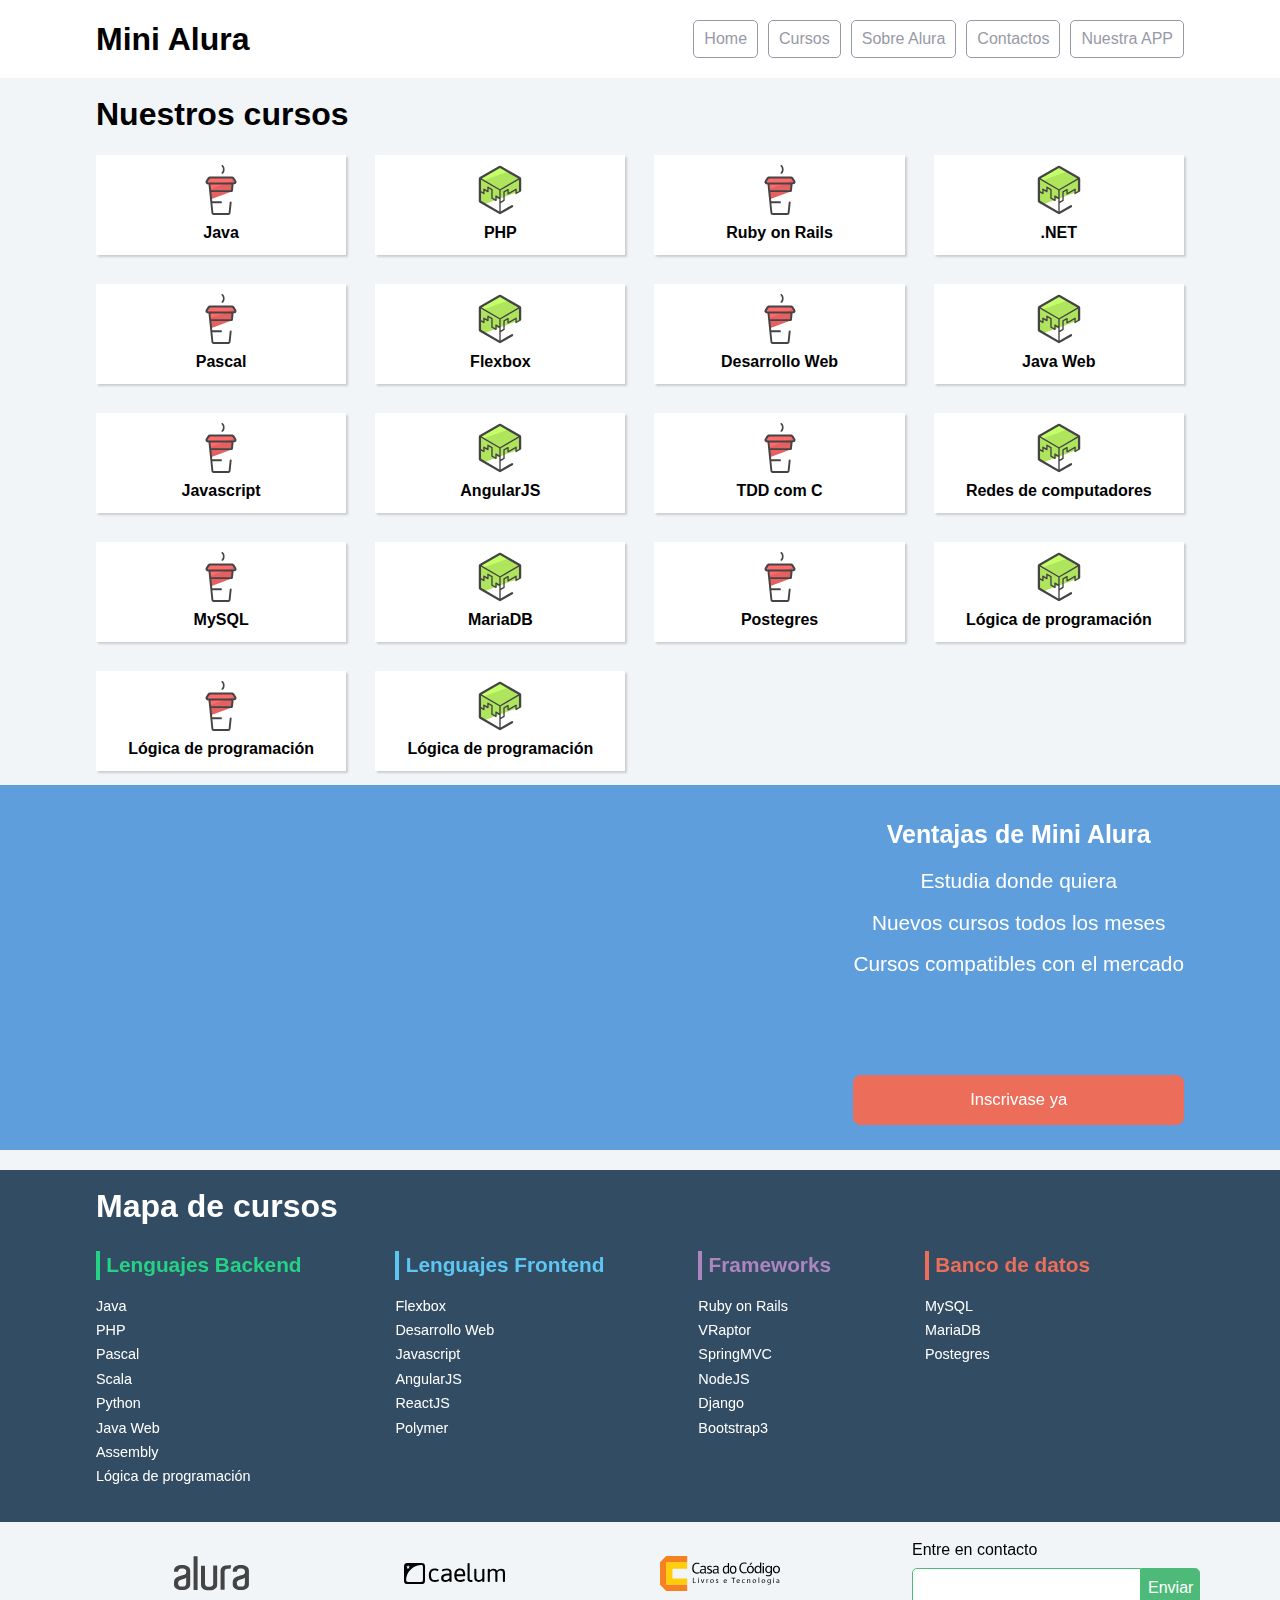
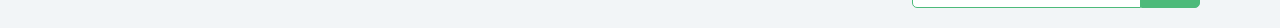
<file: vscode/1815-flexbox-posicione-elementos-en-la-pantalla-aula0/index.html>
<!doctype html>
<html>
<head>
	<meta charset="utf-8">
	<meta name="viewport" content="width=device-width, initial-scale=1">
	<title>Mini Alura | Cursos online</title>
	<link rel="stylesheet" href="css/reset.css">
	<link rel="stylesheet" href="css/style.css">
	<link rel="stylesheet" href="css/flexbox.css">
</head>
<body>

	<header class="headerPrincipal">
		<div class="container">
			<h1 class="headerPrincipal-titulo">
				<a href="#">Mini Alura</a>
			</h1>

			<nav class="headerPrincipal-nav">
				<a class="headerPrincipal-nav-link" href="#">Home</a>
				<a class="headerPrincipal-nav-link" href="#">Cursos</a>
				<a class="headerPrincipal-nav-link" href="#">Sobre Alura</a>
				<a class="headerPrincipal-nav-link" href="#">Contactos</a>
				<a class="headerPrincipal-nav-link headerPrincipal-nav-link-app" href="#">Nuestra APP</a>
			</nav>
		</div>

	</header>

	<main class="contenidoPrincipal">
		<div class="container">
			<h2 class="subtitulo">Nuestros cursos</h2>

			<nav>
				<ul class="contenidoPrincipal-cursos">
					<li class="contenidoPrincipal-cursos-link"><a href="#">Java</a></li>
					<li class="contenidoPrincipal-cursos-link"><a href="#">PHP</a></li>
					<li class="contenidoPrincipal-cursos-link"><a href="#">Ruby on Rails</a></li>
					<li class="contenidoPrincipal-cursos-link"><a href="#">.NET</a></li>
					<li class="contenidoPrincipal-cursos-link"><a href="#">Pascal</a></li>
					<li class="contenidoPrincipal-cursos-link"><a href="#">Flexbox</a></li>
					<li class="contenidoPrincipal-cursos-link"><a href="#">Desarrollo Web</a></li>
					<li class="contenidoPrincipal-cursos-link"><a href="#">Java Web</a></li>
					<li class="contenidoPrincipal-cursos-link"><a href="#">Javascript</a></li>
					<li class="contenidoPrincipal-cursos-link"><a href="#">AngularJS</a></li>
					<li class="contenidoPrincipal-cursos-link"><a href="#">TDD com C</a></li>
					<li class="contenidoPrincipal-cursos-link"><a href="#">Redes de computadores</a></li>
					<li class="contenidoPrincipal-cursos-link"><a href="#">MySQL</a></li>
					<li class="contenidoPrincipal-cursos-link"><a href="#">MariaDB</a></li>
					<li class="contenidoPrincipal-cursos-link"><a href="#">Postegres</a></li>
					<li class="contenidoPrincipal-cursos-link"><a href="#">Lógica de programación</a></li>
					<li class="contenidoPrincipal-cursos-link"><a href="#">Lógica de programación</a></li>
					<li class="contenidoPrincipal-cursos-link"><a href="#">Lógica de programación</a></li>
				</ul>
			</nav>
		</div>

		<section class="videoSobre">
			<div class="container">
				<iframe class="videoSobre-video" width="560" height="315" src="https://www.youtube.com/embed/bIlOsJzBVaY?list=PLh2Y_pKOa4UcF1BYPJR3EIMRi3nWAUxIp" frameborder="0" allowfullscreen></iframe>
				
				<div class="videoSobre-sobre">
					<h2 class="videoSobre-sobre-title">Ventajas de Mini Alura</h2>
					<ul class="videoSobre-sobre-list">
						<li class="videoSobre-sobre-item">Estudia donde quiera</li>
						<li class="videoSobre-sobre-item">Nuevos cursos todos los meses</li>
						<li class="videoSobre-sobre-item">Cursos compatibles con el mercado</li>
					</ul>
					<button class="videoSobre-button">Inscrivase ya</button>
				</div>
			</div>
		</section>

	</main>

	<footer class="rodapePrincipal">
		<div class="container">

			<section class="rodapePrincipal-navMap">
				<h3 class="subtitulo">Mapa de cursos</h3>
				<nav class="rodapePrincipal-navMap-list">

					<h4 class="navmap-list-title navmap-list-title-backend">Lenguajes Backend</h4>
					<a class="rodapePrincipal-navMap-link" href="#">Java</a>
					<a class="rodapePrincipal-navMap-link" href="#">PHP</a>
					<a class="rodapePrincipal-navMap-link" href="#">Pascal</a>
					<a class="rodapePrincipal-navMap-link" href="#">Scala</a>
					<a class="rodapePrincipal-navMap-link" href="#">Python</a>
					<a class="rodapePrincipal-navMap-link" href="#">Java Web</a>
					<a class="rodapePrincipal-navMap-link" href="#">Assembly</a>
					<a class="rodapePrincipal-navMap-link" href="#">Lógica de programación</a>

					<h4 class="navmap-list-title navmap-list-title-frontend">Lenguajes Frontend</h4>
					<a class="rodapePrincipal-navMap-link" href="#">Flexbox</a>
					<a class="rodapePrincipal-navMap-link" href="#">Desarrollo Web</a>
					<a class="rodapePrincipal-navMap-link" href="#">Javascript</a>
					<a class="rodapePrincipal-navMap-link" href="#">AngularJS</a>
					<a class="rodapePrincipal-navMap-link" href="#">ReactJS</a>
					<a class="rodapePrincipal-navMap-link" href="#">Polymer</a>
					
					<h4 class="navmap-list-title navmap-list-title-framework">Frameworks</h4>
					<a class="rodapePrincipal-navMap-link" href="#">Ruby on Rails</a>
					<a class="rodapePrincipal-navMap-link" href="#">VRaptor</a>
					<a class="rodapePrincipal-navMap-link" href="#">SpringMVC</a>
					<a class="rodapePrincipal-navMap-link" href="#">NodeJS</a>
					<a class="rodapePrincipal-navMap-link" href="#">Django</a>
					<a class="rodapePrincipal-navMap-link" href="#">Bootstrap3</a>

					<h4 class="navmap-list-title navmap-list-title-bancoDeDados">Banco de datos</h4>
					<a class="rodapePrincipal-navMap-link" href="#">MySQL</a>
					<a class="rodapePrincipal-navMap-link" href="#">MariaDB</a>
					<a class="rodapePrincipal-navMap-link" href="#">Postegres</a>

				</nav>
			</section>

		</div>

		<section class="rodapePrincipal-patrocinadores">
			<div class="container">
				<ul class="rodapePrincipal-patrocinadores-list">
					<li>
						<a class="rodapePrincipal-patrocinadores-list-link patrocinadores-list-link-alura" href="#">
							<img src="img/logos/alura.svg" alt="Logo da Alura">
						</a>
					</li>
					<li>
						<a class="rodapePrincipal-patrocinadores-list-link patrocinadores-list-link-caelum" href="#">
							<img src="img/logos/caelum.svg" alt="Logo da Caelum">
						</a>
					</li>
					<li>
						<a class="rodapePrincipal-patrocinadores-list-link patrocinadores-list-link-casaDoCodigo" href="#">
							<img src="img/logos/cdc.svg" alt="Logo da Casa do Código">
						</a>
					</li>
				</ul>
				<form class="rodapePrincipal-contatoForm" action="#">
					<fieldset>
						<legend class="rodapePrincipal-contatoForm-legend" for="email-contato">Entre en contacto</legend>
						<div class="rodapePrincipal-contatoForm-fieldset"> 
							<input class="rodapePrincipal-contatoForm-emailInput" type="email" name="email-contato" id="email-contato">
							<button class="rodapePrincipal-contatoForm-submit" type="submit">Enviar</button>
						</div>
					</fieldset>
				</form>
			</div>
		</section>
	</footer>

</body>
</html>
</file>
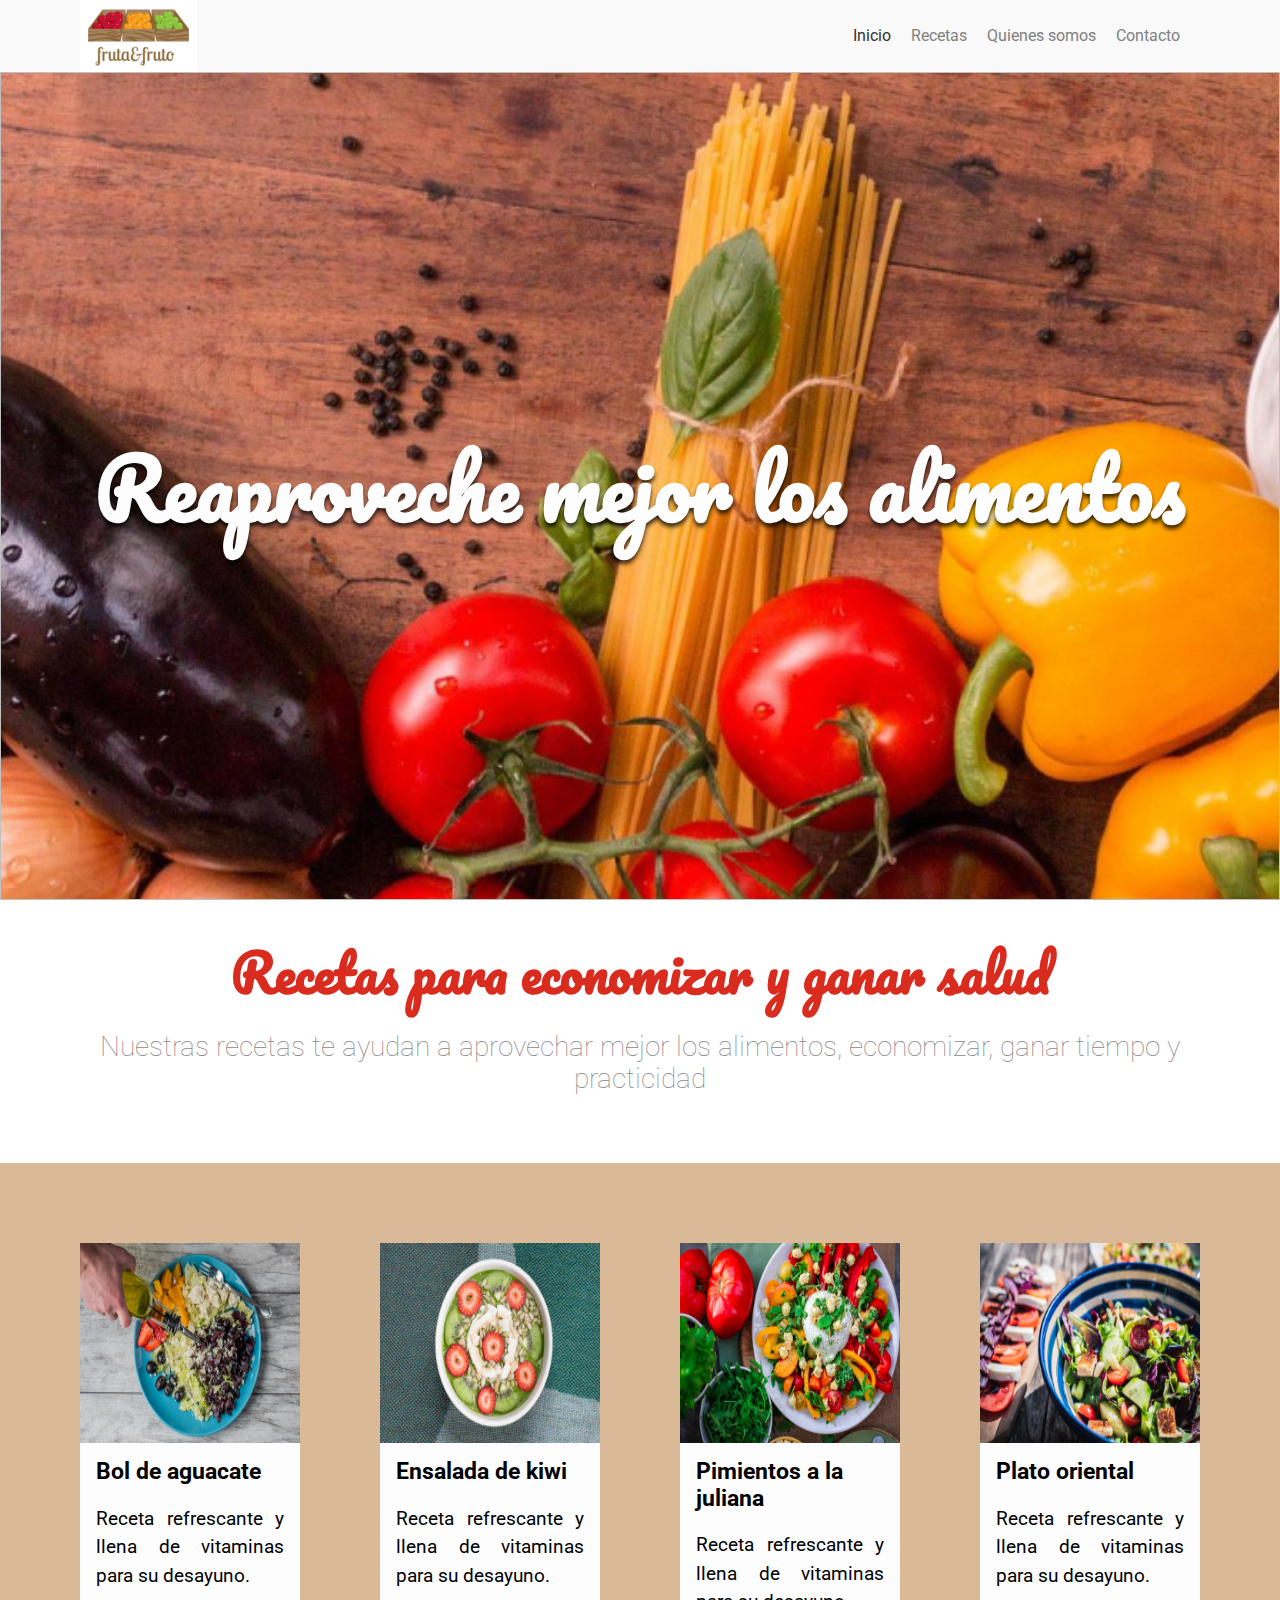
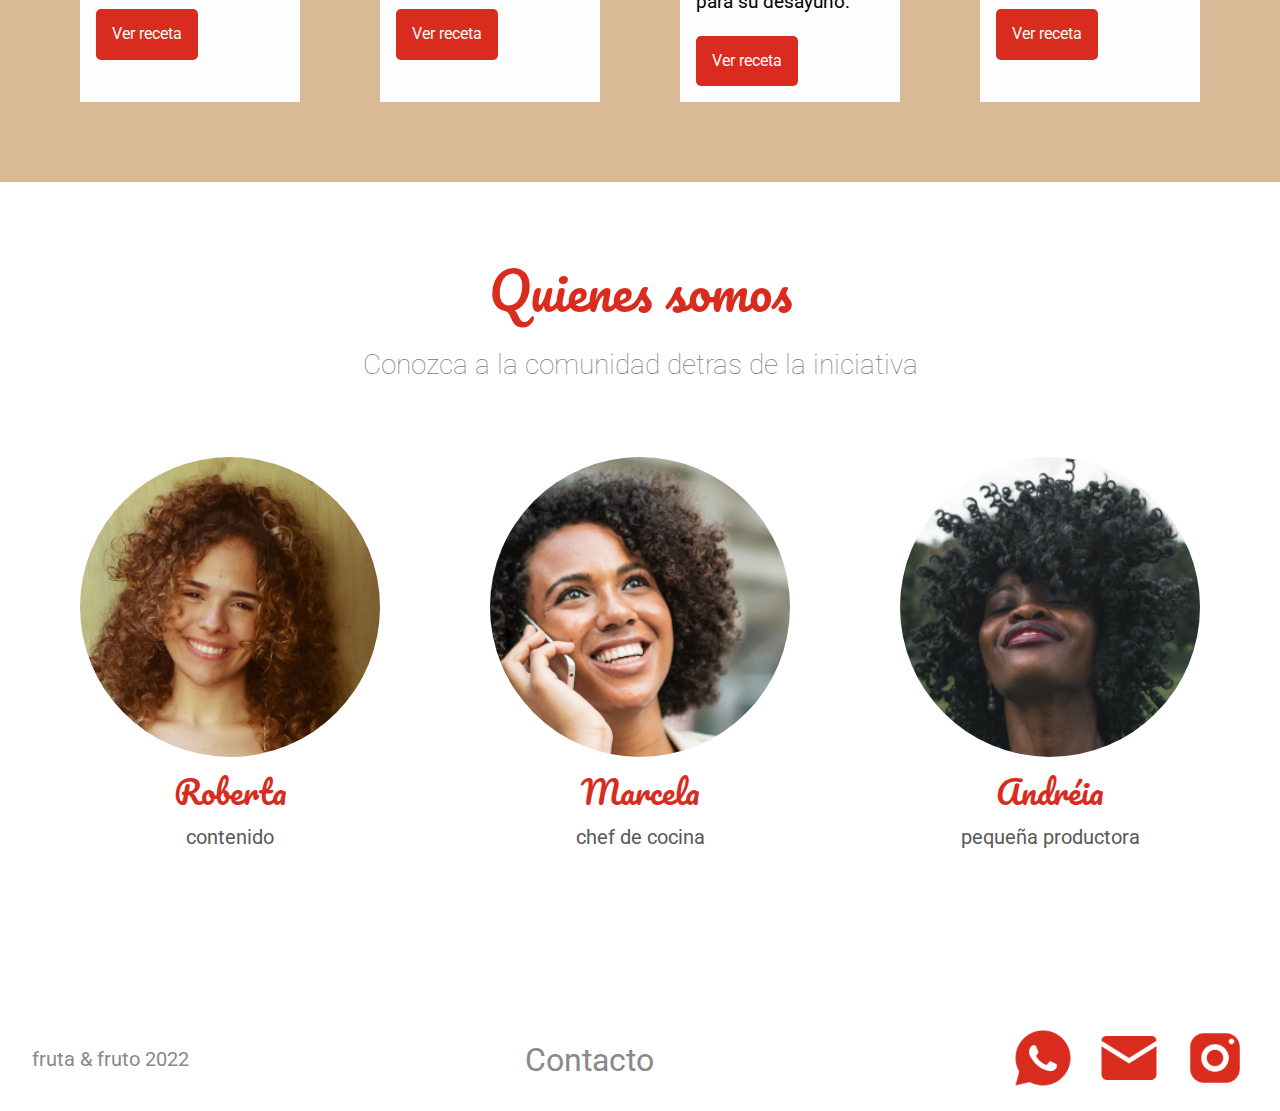
<file: vscode/arquitectura-css-base-main/index.html>
<!DOCTYPE html>
<html lang="es">
<head>
    <meta charset="UTF-8">
    <meta http-equiv="X-UA-Compatible" content="IE=edge">
    <meta name="viewport" content="width=device-width, initial-scale=1.0">
    <title>Fruta & Fruto</title>
    <link href="https://fonts.googleapis.com/css?family=Pacifico|Roboto:100,300,400,500,700,900" rel="stylesheet" />
    <link href="./assets/css/normalize.css" rel="stylesheet" />
    <link href="./assets/css/reset.css" rel="stylesheet" />
    <link rel="stylesheet" href="./assets/css/cabecera.css">
    <link rel="stylesheet" href="./assets/css/menu/menu__item.css">
    <link rel="stylesheet" href="./assets/css/menu/menu__link.css">
    <link rel="stylesheet" href="./assets/css/menu/menu__lista.css">
    <link rel="stylesheet" href="./assets/css/banner/banner.css">
    <link rel="stylesheet" href="./assets/css/banner/banner__imagen.css">
    <link rel="stylesheet" href="./assets/css/banner/banner__titulo.css">
    <link rel="stylesheet" href="./assets/css/sobre/sobre.css" >
    <link rel="stylesheet" href="./assets/css/sobre/sobre__titulo.css">
    <link rel="stylesheet" href="./assets/css/sobre/sobre__descripcion.css">
    <link rel="stylesheet" href="./assets/css/recetas.css">
    <link rel="stylesheet" href="./assets/css/receta/receta.css">
    <link rel="stylesheet" href="./assets/css/receta/receta__boton.css">
    <link rel="stylesheet" href="./assets/css/receta/receta__contenido.css">
    <link rel="stylesheet" href="./assets/css/receta/receta__descripcion.css">
    <link rel="stylesheet" href="./assets/css/receta/receta__imagen.css">
    <link rel="stylesheet" href="./assets/css/receta/receta__titulo.css">
    <link rel="stylesheet" href="./assets/css/quienes/quienes.css">
    <link rel="stylesheet" href="./assets/css/quienes/quienes__descripcion.css">
    <link rel="stylesheet" href="./assets/css/quienes/quienes__titulo.css">
    <link rel="stylesheet" href="./assets/css/personas.css">
    <link rel="stylesheet" href="./assets/css/persona/persona.css">
    <link rel="stylesheet" href="./assets/css/persona/persona__funcion.css">
    <link rel="stylesheet" href="./assets/css/persona/persona__imagen.css">
    <link rel="stylesheet" href="./assets/css/persona/persona__nombre.css">
    <link rel="stylesheet" href="./assets/css/rodapie/rodapie__descripcion.css">
    <link rel="stylesheet" href="./assets/css/rodapie/rodapie__icon.css">
    <link rel="stylesheet" href="./assets/css/rodapie/rodapie__item.css">
    <link rel="stylesheet" href="./assets/css/rodapie/rodapie__lista.css">
    <link rel="stylesheet" href="./assets/css/rodapie/rodapie__titulo.css">
    <link rel="stylesheet" href="./assets/css/rodapie.css">
    <link rel="stylesheet" href="./assets/css/logo.css">
</head>
    <body>
        <header class="cabecera">
            <img class="logo" src="./assets/img/logo.jpg" alt="logo">
            <nav class="menu">
                <ul class="menu__lista">
                    <li class="menu__item"><a class="menu__link activo" href="#">Inicio</a></li>
                    <li class="menu__item"><a class="menu__link" href="#">Recetas</a></li>
                    <li class="menu__item"><a class="menu__link" href="#">Quienes somos</a></li>
                    <li class="menu__item"><a class="menu__link" href="#">Contacto</a></li>
                </ul>
            </nav>
        </header>
        <section class="banner">
            <img class="banner__imagen">
            <h2 class="banner__titulo">Reaproveche mejor los alimentos</h2>
        </section>
        <section class="sobre">
            <h2 class="sobre__titulo">Recetas para economizar y ganar salud</h2>
            <p class="sobre__descripcion">Nuestras recetas te ayudan a aprovechar mejor los alimentos, economizar, ganar tiempo y practicidad</p>
        </section>

        <section class="recetas">
            <div class="receta">
                <img src="./assets/img/recetas/mix-de-vegetales.jpg" alt="Bol de aguacate" class="receta__imagen">
                <div class="receta__contenido">
                    <h4 class="receta__titulo">Bol de aguacate</h4>
                    <p class="receta__descripcion">Receta refrescante y llena de vitaminas para su desayuno.</p>
                    <button class="receta__boton">Ver receta</button>
                </div>
            </div>
            <div class="receta">
                <img src="./assets/img/recetas/ensalada-de-kiwi.jpg" alt="Ensalada de kiwi" class="receta__imagen">
                <div class="receta__contenido">
                    <h4 class="receta__titulo">Ensalada de kiwi</h4>
                    <p class="receta__descripcion">Receta refrescante y llena de vitaminas para su desayuno.</p>
                    <button class="receta__boton">Ver receta</button>
                </div>
            </div>
            <div class="receta">
                <img src="./assets/img/recetas/pimentones-juliana.jpg" alt="Pimientos a la juliana" class="receta__imagen">
                <div class="receta__contenido">
                    <h4 class="receta__titulo">Pimientos a la juliana</h4>
                    <p class="receta__descripcion">Receta refrescante y llena de vitaminas para su desayuno.</p>
                    <button class="receta__boton">Ver receta</button>
                </div>
            </div>
            <div class="receta">
                <img src="./assets/img/recetas/plato-oriental.jpg" alt="Plato oriental" class="receta__imagen">
                <div class="receta__contenido">
                    <h4 class="receta__titulo">Plato oriental</h4>
                    <p class="receta__descripcion">Receta refrescante y llena de vitaminas para su desayuno.</p>
                    <button class="receta__boton">Ver receta</button>
                </div>
            </div>
        </section>
        <section class="quienes">
            <h3 class="quienes__titulo">Quienes somos</h3>
            <p class="quienes__descripcion">Conozca a la comunidad detras de la iniciativa</p>
            <div class="personas">
                <div class="persona">
                    <div class="persona__imagen persona__imagen--roberta"></div>
                    <span class="persona__nombre">Roberta</span>
                    <span class="persona__funcion">Contenido</span>
                </div>
                <div class="persona">
                    <div class="persona__imagen persona__imagen--marcela"></div>
                    <span class="persona__nombre">Marcela</span>
                    <span class="persona__funcion">Chef de cocina</span>
                </div>
                <div class="persona">
                    <div class="persona__imagen persona__imagen--andreia"></div>
                    <span class="persona__nombre">Andréia</span>
                    <span class="persona__funcion">Pequeña Productora</span>
                </div>
            </div>
        </section>
        <footer class="rodapie">
            <h3 class="rodapie__titulo">fruta & fruto 2022</h3>
            <p class="rodapie__descripcion">Contacto</p>
            <ul class="rodapie__lista">
                <li class="rodapie__item"><a href="#" class="rodapie__icon"></a><img src="./assets/img/WhatsApp.png" alt="Whatsapp"></li>
                <li class="rodapie__item"><a href="#" class="rodapie__icon"></a><img src="./assets/img/email.png" alt="Email"></li>
                <li class="rodapie__item"><a href="#" class="rodapie__icon"></a><img src="./assets/img/Instagram.png" alt="Instagram"></li>
            </ul>
        </footer>
    </body>
</html>
</file>
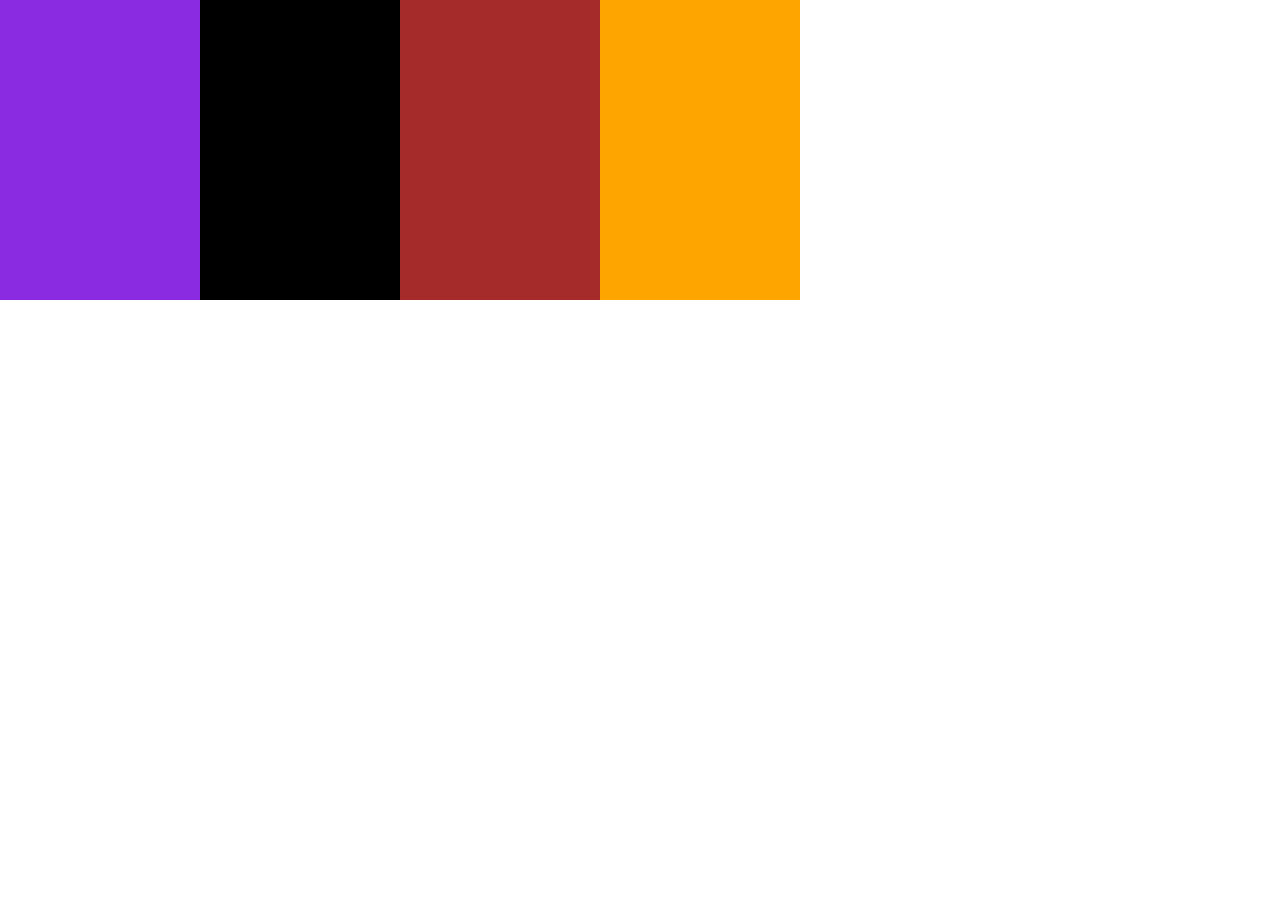
<file: vscode/1815-flexbox-posicione-elementos-en-la-pantalla-aula0/prueba/prueba.html>
<html>

<head>
    <meta charset="utf-8">
    <title>Mini Alura | Cursos online</title>
    <link rel="stylesheet" href="reset.css">
    <link rel="stylesheet" href="prueba.css">
   
</head>
<main class="contenedor">
    <ul class="contenedor">
        <il class="cajitas cajita1 "></il>
        <il class="cajitas cajita2 "></il>
        <il class="cajitas cajita3 "></il>
        <il class="cajitas cajita4 "></il>
    </ul>
</main>

</html>
</file>
<file: vscode/1815-flexbox-posicione-elementos-en-la-pantalla-aula0/css/style.css>
body {
	background-color: #F2F5F7;
	font-family: 'Open Sans',Arial,sans-serif;
}

.container {
	width: 94%;
	margin: 0 auto;
}

.headerPrincipal {
	background-color: #FFF;
	padding: 20px 0;
}

.headerPrincipal-titulo {
	font-weight: bold;
	font-size: 2em;
	margin-bottom: 20px;
}

.headerPrincipal-titulo a {
	text-decoration: none;
	color: inherit;
}

.headerPrincipal-nav-link {
	padding: 10px;
	margin-bottom: 10px;
	color: #9799A6;
	background-color: #FFF;
	text-decoration: none;
	transition: .5s;
	display: block;

	border-bottom: 1px solid #9799A6;
}

.contenidoPrincipal {
	margin-top: 20px;
	margin-bottom: 20px;
}

.subtitulo {
	font-weight: bold;
	font-size: 32px;
	margin-bottom: 10px;
	text-align: center;
}

.contenidoPrincipal-cursos-link {
	height: 100px;
	background-color: #FFF;
	text-align: center;
	margin: 1%;
	transition: .3s;
	box-shadow: 2px 2px 2px #CCC;
	position: relative;
}

.contenidoPrincipal-cursos-link a {
	text-decoration: none;
	color: #000;
	font-weight: bold;
	display: block;
	width: 100%;
	height: 100%;
	position: absolute;
	top: 0;
	left: 0;
}

.contenidoPrincipal-cursos-link:hover {
	box-shadow: 4px 4px 4px #CCC;
}

.contenidoPrincipal-cursos-link a:before {
	content: '';
	display: block;
	width: 50px;
	height: 50px;
	margin: 10px auto;
}

.contenidoPrincipal-cursos-link:nth-child(even) a:before {
	background: url(../img/background1.svg) no-repeat;	
}

.contenidoPrincipal-cursos-link:nth-child(odd) a:before {
	background: url(../img/background2.svg) no-repeat;
}


.rodapePrincipal {
	background-color: #324C64;
	padding-top: 20px;
}

.rodapePrincipal .subtitulo {
	color: #FFF;
}

.rodapePrincipal-navMap-link {
	text-decoration: none;
	color: #FFF;
	margin-top: 10px;
}

.rodapePrincipal-navMap-link {
	font-size: .9em;
}

.navmap-list-title {
	font-weight: 700;
	font-size: 1.3em;
	margin: .9em 0;
	padding-left: .3em;
	padding-top: .2em;
	padding-bottom: .2em;
}

.navmap-list-title + .rodapePrincipal-navMap-link {
	margin-top: 0;
}

.navmap-list-title-bancoDeDados { color: #EC6E5A; border-left: 4px solid #EC6E5A; }
.navmap-list-title-framework { color: #AD85BF; border-left: 4px solid #AD85BF; }
.navmap-list-title-frontend { color: #5EC6F3; border-left: 4px solid #5EC6F3; }
.navmap-list-title-backend { color: #25D285; border-left: 4px solid #25D285; }

.rodapePrincipal-patrocinadores {
	margin-top: 30px;
	background: #F2F5F7;
	padding: 20px 0;
}

.rodapePrincipal-contatoForm {
	margin-top: 20px;
	text-align: center;
}

.rodapePrincipal-contatoForm label[for=email-contato] {
	font-weight: bold;
	font-size: 14px;
	color: #000;
	margin-bottom: 5px;
	display: block;
}

.rodapePrincipal-contatoForm-emailInput {
	border-top-left-radius: 5px;
	border-bottom-left-radius: 5px;
	padding: 10px;
}

.rodapePrincipal-contatoForm-submit {
	border-top-right-radius: 5px;
	border-bottom-right-radius: 5px;
	background-color: #4DBA7A;
	color: #FFF;
	cursor: pointer;
	
}

.rodapePrincipal-contatoForm-submit,
.rodapePrincipal-contatoForm-emailInput {
	outline: 0;
	border: 1px solid #4DBA7A;
	box-sizing: border-box;
	font-size: 16px;
}

.videoSobre {
	background-color: #5E9EDC;
	padding: 25px 0;

}

.videoSobre-video {
	max-width: 100%;
}

.videoSobre .container {
	color: #FFF;
}

.videoSobre-sobre-title {
	font-size: 1.2em;
	font-weight: bolder;
}

.videoSobre-sobre {
	font-size: 1.3em;
	line-height: 2;
}

.videoSobre-button {
	border-radius: 8px;
	background-color: #ec6e5a;
	display: block;
	color: #FFF;
	border: none;
	height: 50px;
	font-size: .8em;
	outline: none;
}

.rodapePrincipal-contatoForm-legend {
	margin-bottom: 10px;
}

@media(min-width: 769px) {

	.container {
		width: 85%;	
	}

	.subtitulo {
		text-align: left;
	}

	.headerPrincipal-nav-link {
		border-radius: 5px;
		border: 1px solid #9799A6;
	}

	.headerPrincipal-nav-link:hover {
		color: #FFF;
		background-color: #9799A6;
	}

	.headerPrincipal-titulo {
		margin: 0;
	}

	.headerPrincipal-nav {
		width: auto;
	}

	.headerPrincipal-nav-link {
		width: auto;
		margin: 0 0 0 10px;
	}

	.rodapePrincipal-contatoForm {
		margin-top: 0;
		text-align: left;
	}

	.contenidoPrincipal-cursos-link:nth-child(3n) {
		margin-right: 0;
	}

	.contenidoPrincipal-cursos-link:nth-child(3n+1) {
		margin-left: 0;
	}

}

@media(min-width: 1000px) {
	.contenidoPrincipal-cursos-link {
		margin: 1.333%;
	}

	.contenidoPrincipal-cursos-link:nth-child(3n) {
		margin-right: 1.33%;
	}

	.contenidoPrincipal-cursos-link:nth-child(3n+1) {
		margin-left: 1.333%;
	}

	.contenidoPrincipal-cursos-link:nth-child(4n) {
		margin-right: 0;
	}

	.contenidoPrincipal-cursos-link:nth-child(4n+1) {
		margin-left: 0;
	}

	.videoSobre-sobre {
		margin-left: 1.5em;
	}

}
</file>
<file: vscode/1815-flexbox-posicione-elementos-en-la-pantalla-aula0/css/flexbox.css>
.headerPrincipal .container {
    display: flex;
    align-items: center;
    justify-content: space-between;
}

.headerPrincipal-nav {
    display: flex;
}

.rodapePrincipal-patrocinadores .container {
    display: flex;
    justify-content: space-between;
}

.rodapePrincipal-patrocinadores-list {
    display: flex;
    align-items: center;
    justify-content: space-around;
    width: 75%;
    margin-right: 5%;
}

.rodapePrincipal-contatoForm {
    width: 25%;
}

.rodapePrincipal-contatoForm-fieldset {
    display: flex;
}

.rodapePrincipal-navMap-list {
    display: flex;
    flex-direction: column;
    height: 260px;
    flex-wrap: wrap;
}


.contenidoPrincipal-cursos {
    display: flex;
    flex-wrap: wrap;
}

.contenidoPrincipal-cursos-link {
    display: flex;
    width: 23%;
}
.videoSobre .container{
    display: flex;

}
.videoSobre-sobre{
    text-align: center;
    display: flex;
    flex-direction: column;
}
.videoSobre-video{
    flex-grow: 2;
}
.videoSobre-sobre-list{
    flex-grow:2;
    flex-shrink: 2;
}

/* responsive*/
@media (max-width:768px) {
    .headerPrincipal .container {
        flex-direction: column;
        align-items: initial;
        text-align: center;
    }

    .headerPrincipal-nav {
        flex-direction: column;

    }

    .contenidoPrincipal-cursos {
        flex-direction: column;

    }

    .contenidoPrincipal-cursos-link {
        width: 100%;
    }

    .rodapePrincipal-navMap-list {
        height: auto;
        flex-wrap: nowrap;
    }

    .rodapePrincipal-patrocinadores .container {
        flex-direction: column;
    }

    .rodapePrincipal-contatoForm {
        width: 100%;
    }

    .rodapePrincipal-patrocinadores-list {
        align-items: initial;
        width: 100%;
        margin: 0%;
    }

    .rodapePrincipal-contatoForm-fieldset {
        justify-content: center;
    }
    .headerPrincipal-nav-link-app {
        order: -1;
    }
    .videoSobre .container{
    flex-direction: column;
    }

}
</file>
<file: vscode/arquitectura-css-base-main/assets/css/cabecera.css>
.cabecera{
    align-items: center;
    background: #f9f9f9;
    display: flex;
    justify-content: space-between;
    padding-left: 2rem;
    padding-right: 2rem;
}
@media screen and (min-width:0) {
    .cabecera{
        padding: 0 1rem;
        justify-content: center;
        
    }
    
}
@media screen and (min-width:768px) {
    .cabecera{
        padding: 0 5rem;
        justify-content: space-between;
        
    }
}
</file>
<file: vscode/arquitectura-css-base-main/assets/css/menu/menu__item.css>
.menu__item{
    list-style: none;
}
</file>
<file: vscode/arquitectura-css-base-main/assets/css/menu/menu__link.css>
.menu__link{
    color: #808080;
    margin-right: 1.25rem;
    text-decoration: none;    
}
.menu__link:hover{
    text-decoration: underline;
}
.menu__link.activo{
    color: #333333;
}
</file>
<file: vscode/arquitectura-css-base-main/assets/css/menu/menu__lista.css>
.menu__lista{
    display: flex;
}
</file>
<file: vscode/arquitectura-css-base-main/assets/css/banner/banner.css>
.banner{
    position: relative ;
}
</file>
<file: vscode/arquitectura-css-base-main/assets/css/banner/banner__imagen.css>
.banner__imagen{
    background: url('../../img/banner.png') no-repeat center / cover;
    width: 100%;
    height: calc(100vh - 72px);
}
@media screen and (min-width:0) {
    .banner__imagen{
        height: calc(100vh - 51px);
    }   
}
@media screen and (min-width:768px) {
    .banner__imagen{
        height: calc(100vh - 72px);
    }   
}
</file>
<file: vscode/arquitectura-css-base-main/assets/css/banner/banner__titulo.css>
.banner__titulo{
    color: #fdfdfd;
    font-family: Pacifico, cursive;
    
    position: absolute;
    left: 50%;
    text-shadow: 0 4px 4px rgba(0, 0,0,0.75);
    top: 50%;
    text-align: center;
    transform: translate(-50%,-50%);
    width: 100%;
}
@media screen and (min-width:0) {
    .banner__titulo{
        font-size: 3rem;

    }   
}
@media screen and (min-width:768px) {
    .banner__titulo{
        font-size: 5.0625rem;

    }   
}
</file>
<file: vscode/arquitectura-css-base-main/assets/css/sobre/sobre.css>
.sobre{
    padding: 2.5rem;
    text-align: center;

}
@media screen and (min-width:0) {
    .sobre{
       padding: 2.5rem 1rem;

    }   
}
@media screen and (min-width:768px) {
    .sobre{
       padding: 2.5rem;

    }   
}
</file>
<file: vscode/arquitectura-css-base-main/assets/css/sobre/sobre__titulo.css>
.sobre__titulo{
    color: #DA2B1F;
    font-family: Pacifico, cursive;
    font-size: 3.1875rem;
}
@media screen and (min-width:0) {
    .sobre__titulo{
        font-size: 2rem;

    }   
}
@media screen and (min-width:768px) {
    .sobre__titulo{
        font-size: 3.1875rem;

    }   
}
</file>
<file: vscode/arquitectura-css-base-main/assets/css/sobre/sobre__descripcion.css>
.sobre__descripcion{
    color: #8C8888;
    font-size: 1.75rem;
    font-weight: 100;
}
@media screen and (min-width:0) {
    .sobre__descripcion{
        font-size: 1.3rem;

    }   
}
@media screen and (min-width:768px) {
    .sobre__descripcion{
        font-size: 1.75rem;

    }   
}
</file>
<file: vscode/arquitectura-css-base-main/assets/css/recetas.css>
.recetas{
    background: #dab997;
    display: flex;
    flex-wrap: wrap;
    padding: 5rem 0 0 5rem;
}
@media screen and (min-width:0) {
    .recetas{
       padding: 5rem 0 0 1rem;
    }   
}
@media screen and (min-width:768px) {
    .recetas{
       padding: 5rem 0 0 2.5rem;
    }   
}
@media screen and (min-width:992px) {
    .recetas{
       padding: 5rem 0 0 5rem;
    }   
}
</file>
<file: vscode/arquitectura-css-base-main/assets/css/receta/receta.css>
.receta{
    background: #fdfdfd;
    display: flex;
    flex-direction: column;
    margin-bottom: 5rem;
   
}
@media screen and (min-width:0) {
    .receta{
        margin-right: 1rem;
        width: 100%;
    }   
}
@media screen and (min-width:768px) {
    .receta{
        margin-right: 2.5rem;
        width: calc(33.33% - 2.5rem);
    }   
}
@media screen and (min-width:992px) {
    .receta{
        margin-right: 5rem;
        width: calc(25% - 5rem);
    }   
}
</file>
<file: vscode/arquitectura-css-base-main/assets/css/receta/receta__boton.css>
.receta__boton{
    background: #DA2B1F;
    border: none;
    border-radius: 5px;
    color: #fdfdfd;;
    padding: 1rem;
    transition: all .1s ease-in-out;
}
.receta__boton:hover{
    cursor: pointer;
    background: #9f1010;
}
</file>
<file: vscode/arquitectura-css-base-main/assets/css/receta/receta__contenido.css>
.receta__contenido{
    padding: 1rem;
    
}
</file>
<file: vscode/arquitectura-css-base-main/assets/css/receta/receta__descripcion.css>
.receta__descripcion{
    font-size: 1.1875rem;
    line-height: 1.5;
    text-align: justify;
}
</file>
<file: vscode/arquitectura-css-base-main/assets/css/receta/receta__imagen.css>
.receta__imagen{
    height: 200px;
    
}
</file>
<file: vscode/arquitectura-css-base-main/assets/css/receta/receta__titulo.css>
.receta__titulo{
    font-size: 1.4375rem;
}
</file>
<file: vscode/arquitectura-css-base-main/assets/css/quienes/quienes.css>
.quienes{
    padding: 5rem;
    text-align: center;
    
}
</file>
<file: vscode/arquitectura-css-base-main/assets/css/quienes/quienes__descripcion.css>
.quienes__descripcion{
    color: #807d7d;
    font-size: 1.75rem;
    font-weight: 100;
}
</file>
<file: vscode/arquitectura-css-base-main/assets/css/quienes/quienes__titulo.css>
.quienes__titulo{
    color: #da2b1f;
    font-family: Pacifico, cursive;
    font-weight: 400;
    font-size: 3.1875rem;
    margin-bottom: 1rem;
    
}
</file>
<file: vscode/arquitectura-css-base-main/assets/css/personas.css>
.personas{
    display: flex;
    justify-content: space-between;
    padding-top: 3rem;
}
@media screen and (min-width:0) {
    .personas{
       flex-direction: column;
    }   
}
@media screen and (min-width:768px) {
    .personas{
       flex-direction: row;
    }   
}
</file>
<file: vscode/arquitectura-css-base-main/assets/css/persona/persona.css>
.persona{
    display: flex;
    flex-direction: column;

}
@media screen and (min-width:0) {
    .persona{
       margin-bottom: 2rem;
    }   
}
@media screen and (min-width:768px) {
    .persona{
      margin-bottom: 0;
    }   
}
</file>
<file: vscode/arquitectura-css-base-main/assets/css/persona/persona__funcion.css>
.persona__funcion{
    color: #595959;
    font-size:1.25rem;
    text-transform: lowercase;
}
</file>
<file: vscode/arquitectura-css-base-main/assets/css/persona/persona__imagen.css>
.persona__imagen{
    height: 300px;
    width: 300px;
    margin: 0 auto;
    background-position: center;
    background-repeat: no-repeat;
    background-size: cover;
    border-radius: 100%;
    
}
.persona__imagen--roberta{
    background-image: url('../../img/personas/roberta.jpg');
}

.persona__imagen--marcela{
    background-image: url('../../img/personas/marcela.jpg');
}

.persona__imagen--andreia{
    background-image: url('../../img/personas/andrea.jpg');
}
</file>
<file: vscode/arquitectura-css-base-main/assets/css/persona/persona__nombre.css>
.persona__nombre{
    color: #da2b1f;
    font-family: Pacifico, cursive;
    font-size: 2rem;
    margin: 1rem;
}
</file>
<file: vscode/arquitectura-css-base-main/assets/css/rodapie/rodapie__descripcion.css>
.rodapie__descripcion{
    display: flex;
   
    color: #8c8888;

}
@media screen and (min-width:0) {
    .rodapie__descripcion{
      
        font-size: 2rem;
        margin-left: 5rem;
        margin-right: 5rem;
    
    }   
}
@media screen and (min-width:768px) {
    .rodapie__descripcion{
        
        font-size: 2rem;
        margin-left: 5rem;
    
    }   
}
</file>
<file: vscode/arquitectura-css-base-main/assets/css/rodapie/rodapie__icon.css>
.rodapie__icon{
    margin-right:1.25rem;
}
</file>
<file: vscode/arquitectura-css-base-main/assets/css/rodapie/rodapie__item.css>
.rodapie__item{
    list-style: none;
}
</file>
<file: vscode/arquitectura-css-base-main/assets/css/rodapie/rodapie__lista.css>
.rodapie__lista{
    display: flex;
    
}
</file>
<file: vscode/arquitectura-css-base-main/assets/css/rodapie/rodapie__titulo.css>
.rodapie__titulo{
    display: flex;
    color: #8c8888;
    font-weight: 400;
    font-size: 1.25rem;
    align-items: center;
    padding: 1.5625rem;

}
@media screen and (min-width:0) {
    .rodapie__titulo{
        align-items: center;
        padding: 0;
    }   
}
@media screen and (min-width:768px) {
    .rodapie__titulo{
        align-items: center;
    }   
}
</file>
<file: vscode/arquitectura-css-base-main/assets/css/rodapie.css>
.rodapie{
    display: flex;
    
    align-items: center;
   
}
@media screen and (min-width:0) {
    .rodapie{
        flex-wrap: wrap;
        padding: 0;
        align-items: center;
        justify-content: center;
    }   
}
@media screen and (min-width:768px) {
    .rodapie{
        padding-top: 5rem;
        padding-left: 2rem;
        padding-right: 2rem;
        align-items: center;
        justify-content: space-between;
    }   
}
</file>
<file: vscode/arquitectura-css-base-main/assets/css/logo.css>
@media screen and (min-width:0) {
    .logo{
        display: none;

    }   
}
@media screen and (min-width:768px) {
    .logo{
        display: block;

    }   
}
</file>
<file: vscode/1815-flexbox-posicione-elementos-en-la-pantalla-aula0/prueba/prueba.css>
.contenedor {
    display: flex;
  }
  .cajitas {
    width: 200;
    height:300;
   

  }
  .cajita1{
    background-color: blueviolet;
    flex-shrink: 2;
    }
    .cajita2{
    background-color: black;
    }
    .cajita3{
    background-color: brown;
    }
    .cajita4{
    background-color: orange;
    }
</file>
